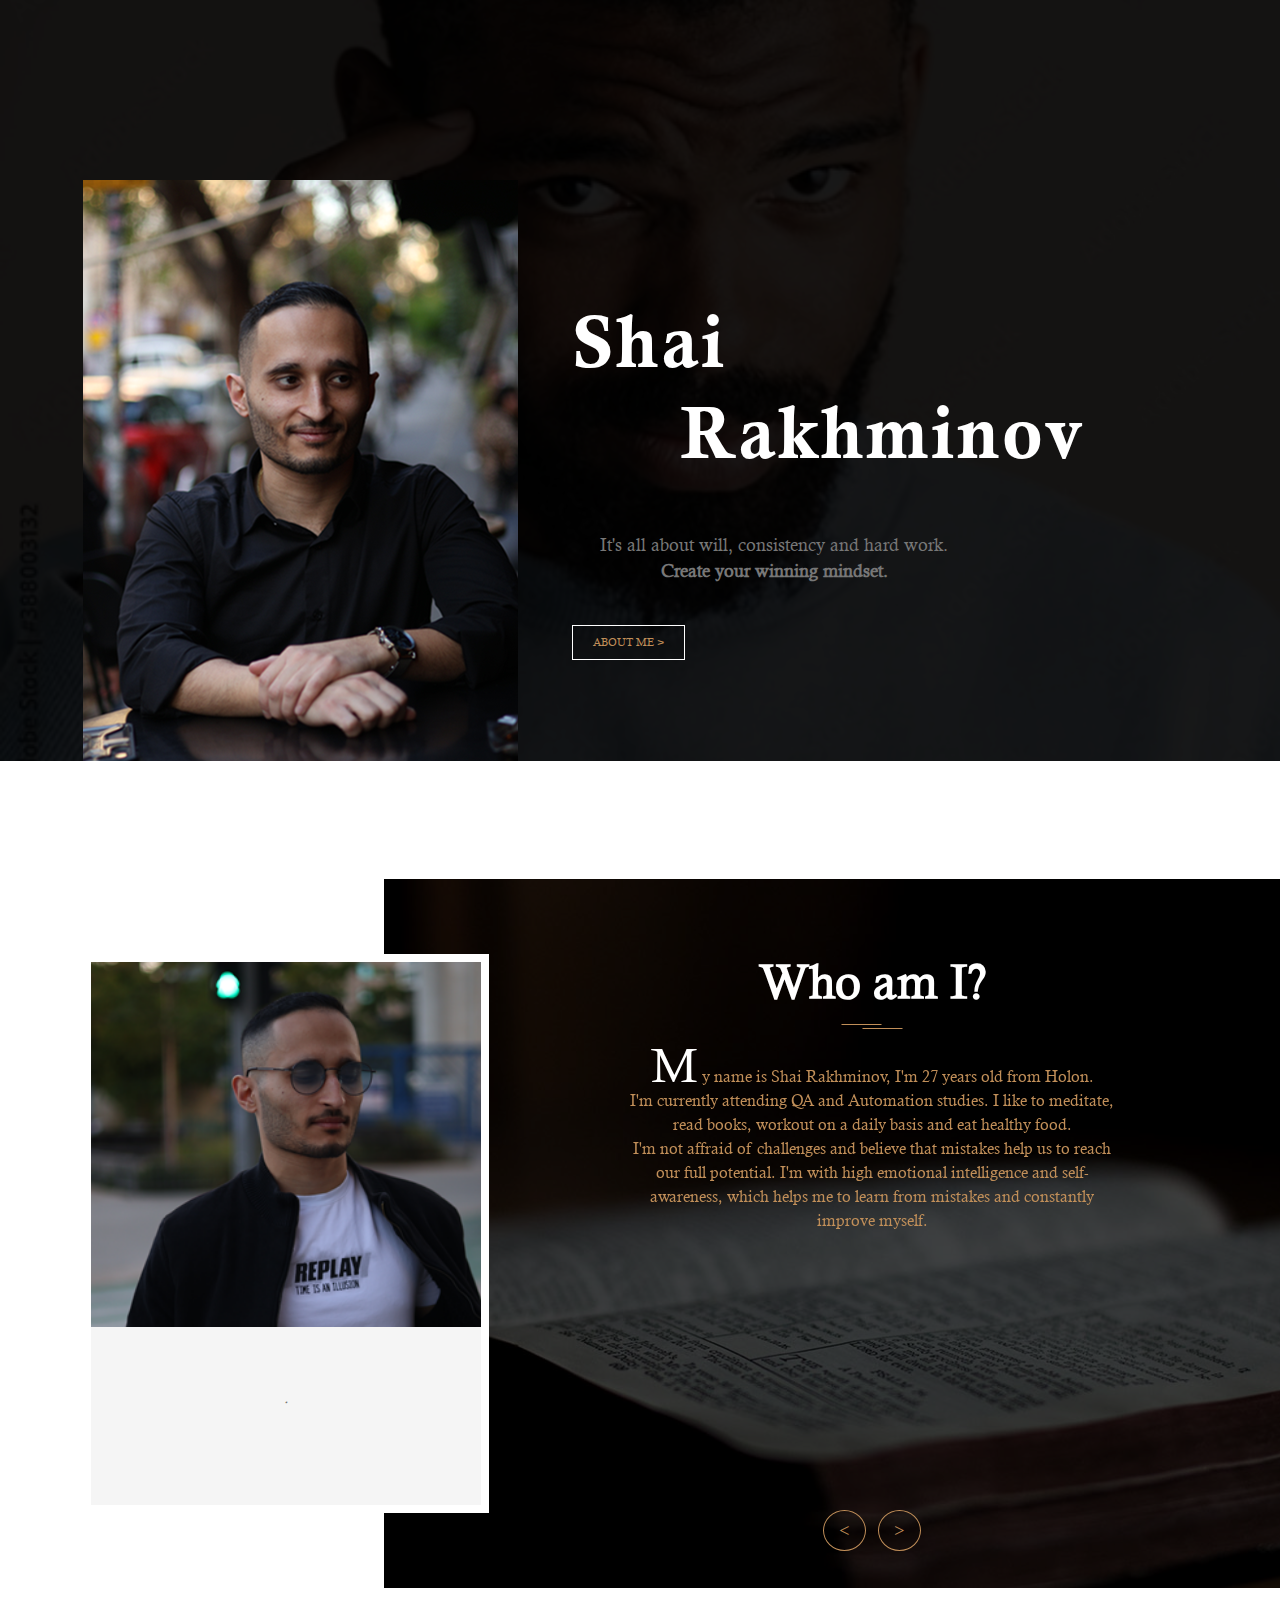
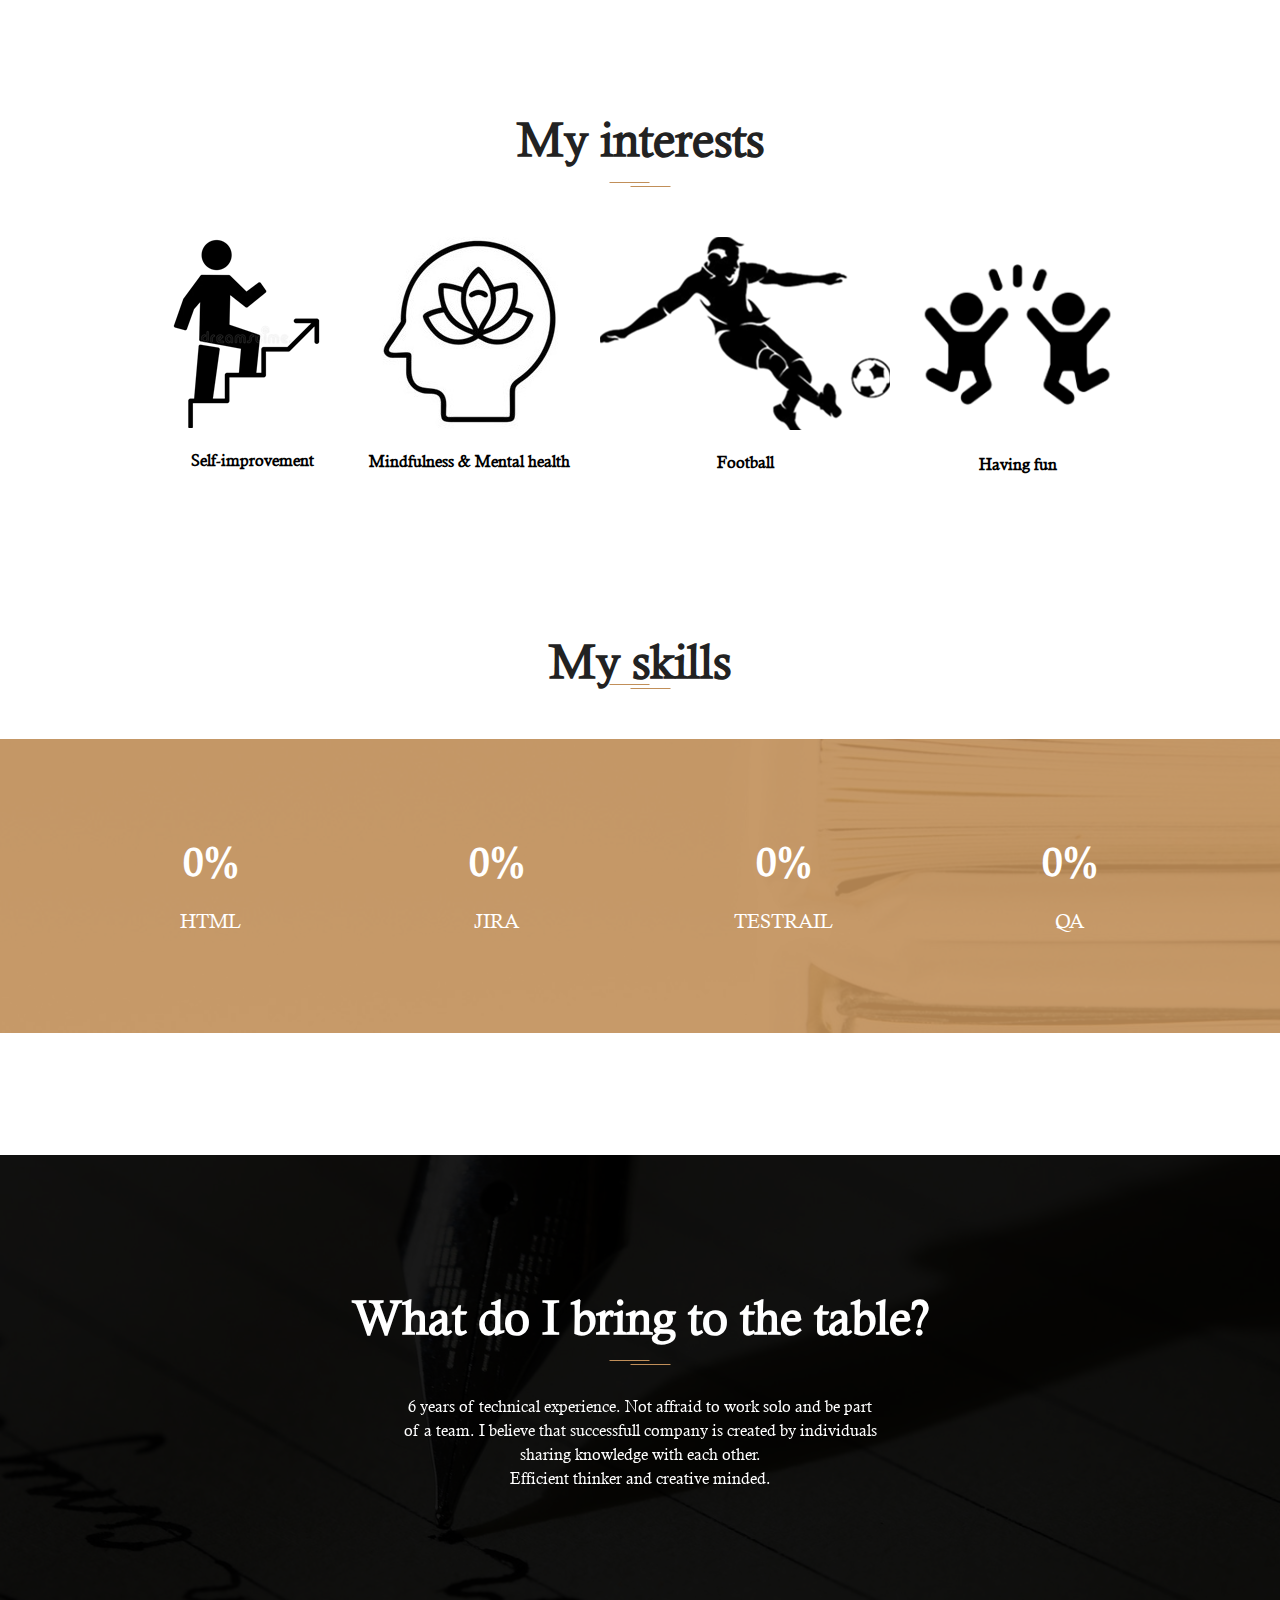
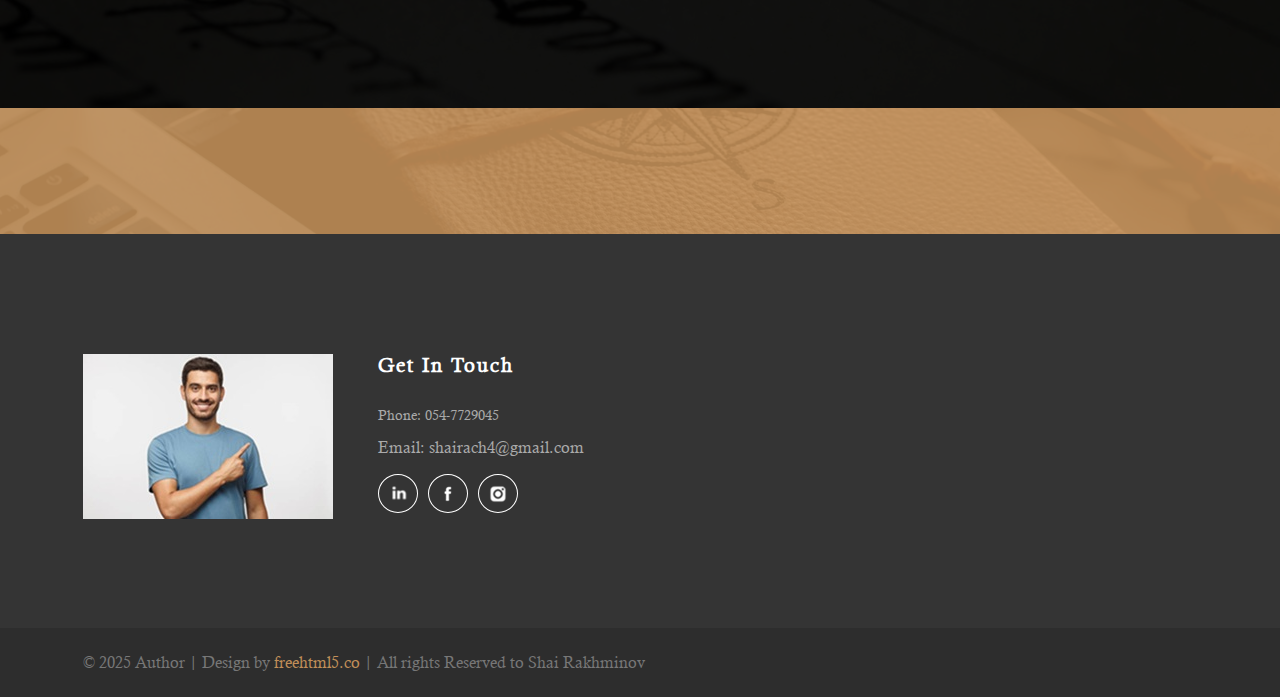
<file: index.html>
<!doctype html>
<!--
	Author by FreeHTML5.co
	Twitter: https://twitter.com/fh5co
	Facebook: https://fb.com/fh5co
	URL: https://freehtml5.co
-->
<html lang="en">
<head>
	<!-- Required meta tags -->
	<meta charset="utf-8">
	<meta name="viewport" content="width=device-width, initial-scale=1">
	<link rel="stylesheet" href="css/style.css">
	<link rel="stylesheet" href="css/slick.css">
	<title>My site</title>
</head>
<body>

	<!-- Navigation -->
	<nav class="site-navigation">
		<div class="site-navigation-inner site-container">
			<div class="main-navigation">
				<ul class="main-navigation__ul">
					<li><a href="#">Homepage</a></li>
					<li><a href="#">Page 1</a></li>
					<li><a href="#">Page 2</a></li>
					<li><a href="#">Page 3</a></li>
					<li><a href="#">Page 4</a></li>
				</ul>
			</div>
			<div id="myBtn" class="burger-container" onclick="myFunction(this)">
			</div>
			<script>
				function myFunction(x) {
					x.classList.toggle("change");
				}
			</script>

		</div>
	</nav>
	<!-- Navigation end -->

	<!-- Top banner -->
	<section class="fh5co-top-banner">
		<div class="top-banner__inner site-container">
			<div class="top-banner__image">
				<img src="./images/top-banner-author.jpg" alt="author image">
			</div>
			<div class="top-banner__text">
				<div class="top-banner__text-up">
					<h2 class="top-banner__h2">Shai</h2>
				</div>
				<div class="top-banner__text-down">
					<h2 class="top-banner__h2">Rakhminov</h2>
					<span class="brand-span"><h2>QA Engineer</h2></span>
				</div>
				<p class="hero-subtext">
  It's all about will, consistency and hard work.<br><b>Create your winning mindset.</b>
</p>
				<a href="#who-am-i" class="brand-button">About me > </a>
			</div>
		</div>
	</section>
	<!-- Top banner end -->

	<!-- About me -->
	<section class="fh5co-about-me">
		<div class="about-me-inner site-container">
			<article class="portfolio-wrapper">
				<div class="portfolio__img">
					<img src="./images/about-me.jpg" class="about-me__profile" alt="about me profile picture">
				</div>
				<div class="portfolio__bottom">
					<div class="portfolio__name">
						<span></span>
						<h2 class="universal-h2"></h2>
					</div>
					<p>.</p>
				</div>
			</article>
			<div class="about-me__text">
				<div class="about-me-slider">
					<div class="about-me-single-slide">
						<h2 class="universal-h2 universal-h2-bckg" id="who-am-i">Who am I?</h2>
						<p><span>M</span> y name is Shai Rakhminov, I'm 27 years old from Holon.<br>I'm currently attending QA and Automation studies. I like to meditate, read books, workout on a daily basis and eat healthy food.<br>I'm not affraid of challenges and believe that mistakes help us to reach our full potential. I'm with high emotional intelligence and self-awareness, which helps me to learn from mistakes and constantly improve myself.</p>
					</div>
					<div class="about-me-single-slide">
						<h2 class="universal-h2 universal-h2-bckg">Why I chose QA?</h2>
						<p><span>I</span> have been working as an IT support in the past six years.<br>At some point I started to feel less passionate, bored and meaningless with my job. The job at every company felt pretty much the same and I didn't feel any challenge. I realised that during these years I didn't have an organized path to follow, got burned out and I lost my spark to learn new things in my profession.<br>I made mistakes that I wasn't aware of and thought success will come easy, but obviously I was wrong.<br>So I started to search for a new profession.<br>Something meaningful, challenging and that will light up my spark again. And that's where I found QA. For me QA is not only about looking for bugs, but also making sure the product will reach it's highest quality. It's about taking resoposibility of something very valuable.<br>With all that said, I promised myself not to repeat the same mistakes again.</p>
						<p class="p-white"></p>
					</div>
				</div>
			</div>
		</div>
		<div class="about-me-bckg"></div>
	</section>
	<!-- About me end -->

	<!-- Books and CD -->
	<section class="fh5co-books">
		<div class="site-container">
			<h2 class="universal-h2 universal-h2-bckg">My interests</h2>
			<div class="books">
				<div class="single-book">
						<img src="./images/books-1.jpg" alt="single book and cd">
						<div class="single-book_download">
						</div>
					</a>
					<h4 class="single-book__title">Self-improvement</h4>
				</div>
				<div class="single-book">
						<img src="./images/books-2.jpg" alt="single book and cd">
						<div class="single-book_download">
						</div>
					</a>
					<h4 class="single-book__title">Mindfulness & Mental health</h4>
				</div>
				<div class="single-book">
						<img src="./images/books-3.jpg" alt="single book and cd">
						<div class="single-book_download">
						</div>
					</a>
					<h4 class="single-book__title" >Football</h4>
				</div>
				<div class="single-book">
						<img src="./images/books-4.jpg" style= "height: 195px;" alt="single book and cd">
						<div class="single-book_download">
						</div>
					</a>
					<h4 class="single-book__title" >Having fun</h4>
				</div>
			</div>
			<div class="books-brand-button">
			</div>
		</div>
	</section>
	<!-- Books and CD end -->

	<!-- Counter -->
	<h2 class="universal-h2 universal-h2-bckg" style="margin-bottom: 50px" >My skills</h2>
	<div class="fh5co-counter counters">
		<div class="counter-inner site-container">
			<div class="single-count">
				<span class="count" data-count="80">0</span>
				<div class="single-count__text">
					<p>HTML</p>
				</div>
			</div>
			<div class="single-count">
				<span class="count" data-count="90">0</span>
				<div class="single-count__text">
					<p>JIRA</p>
				</div>
			</div>
			<div class="single-count">
				<span class="count" data-count="85">0</span>
				<div class="single-count__text">
					<p>Testrail</p>
				</div>
			</div>
			<div class="single-count">
				<span class="count" data-count="100">0</span>
				<div class="single-count__text">
					<p>QA</p>
				</div>
			</div>
		</div>
	</div>
	<!-- Counter -->

	<!-- Blog -->
	
					
					</div>
				</div>
			</div>
		</div>
	</section>
	<!-- Blog end -->

	<!-- Quotes -->
	<section class="fh5co-quotes">
		<div class="site-container">
			<div class="about-me-slider">
				<div>
					<h2 class="universal-h2 universal-h2-bckg">What do I bring to the table?</h2>
					<p>6 years of technical experience. Not affraid to work solo and be part of a team. I believe that successfull company is created by individuals sharing knowledge with each other.<br>Efficient thinker and creative minded.</p>
				</div>
			</div>
		</div>
	</section>
	<!-- Quotes end -->

	<!-- Social -->
	<section class="fh5co-social">
		<div class="site-container">
			<div class="social">
				</div>
			</div>
		</div>
	</section>
	<!-- Social -->

	<!-- Footer -->
	<footer class="site-footer">
		<div class="site-container">
			<div class="footer-inner">
				<div class="footer-info">
					<div class="footer-info__left">
						<img src="./images/footer-img.jpg" alt="about me image">
					</div>
					<div class="footer-info__right">
						<h5>Get In Touch</h5>
						<p class="footer-phone">Phone: 054-7729045</p>
						<p>Email: shairach4@gmail.com</p>
						<div class="social-icons">
							<a href="https://www.linkedin.com/in/shai-rakhminov-719381333/" target="_blank"><img src="./images/social-twitter.png" alt="social icon"></a>
							<a href="https://www.facebook.com/shai.rachminov/" target="_blank"><img src="./images/social-pinterest.png" alt="social icon"></a>
							<a href="https://www.instagram.com/shai_rachminov/?next=%2F" target="_blank"><img src="./images/social-youtube.png" alt="social icon"></a>
						</div>
					</div>
				</div>
	</div>
			</div>
		</div>
		<div class="footer-bottom">
			<div class="site-container footer-bottom-inner">
				<p>© 2025 Author | Design by <a href="https://freehtml5.co/" target="_blank">freehtml5.co</a> | All rights Reserved to Shai Rakhminov</p>
				<div class="footer-bottom__img">
				</div>
			</div>
		</div>
	</footer>
	<!-- Footer end -->

	<!-- Scripts -->
	<script src="js/jquery.min.js"></script>
	<script src="js/slick.min.js"></script>
	<script src="js/main.js"></script>

</body>
</html>
</file>
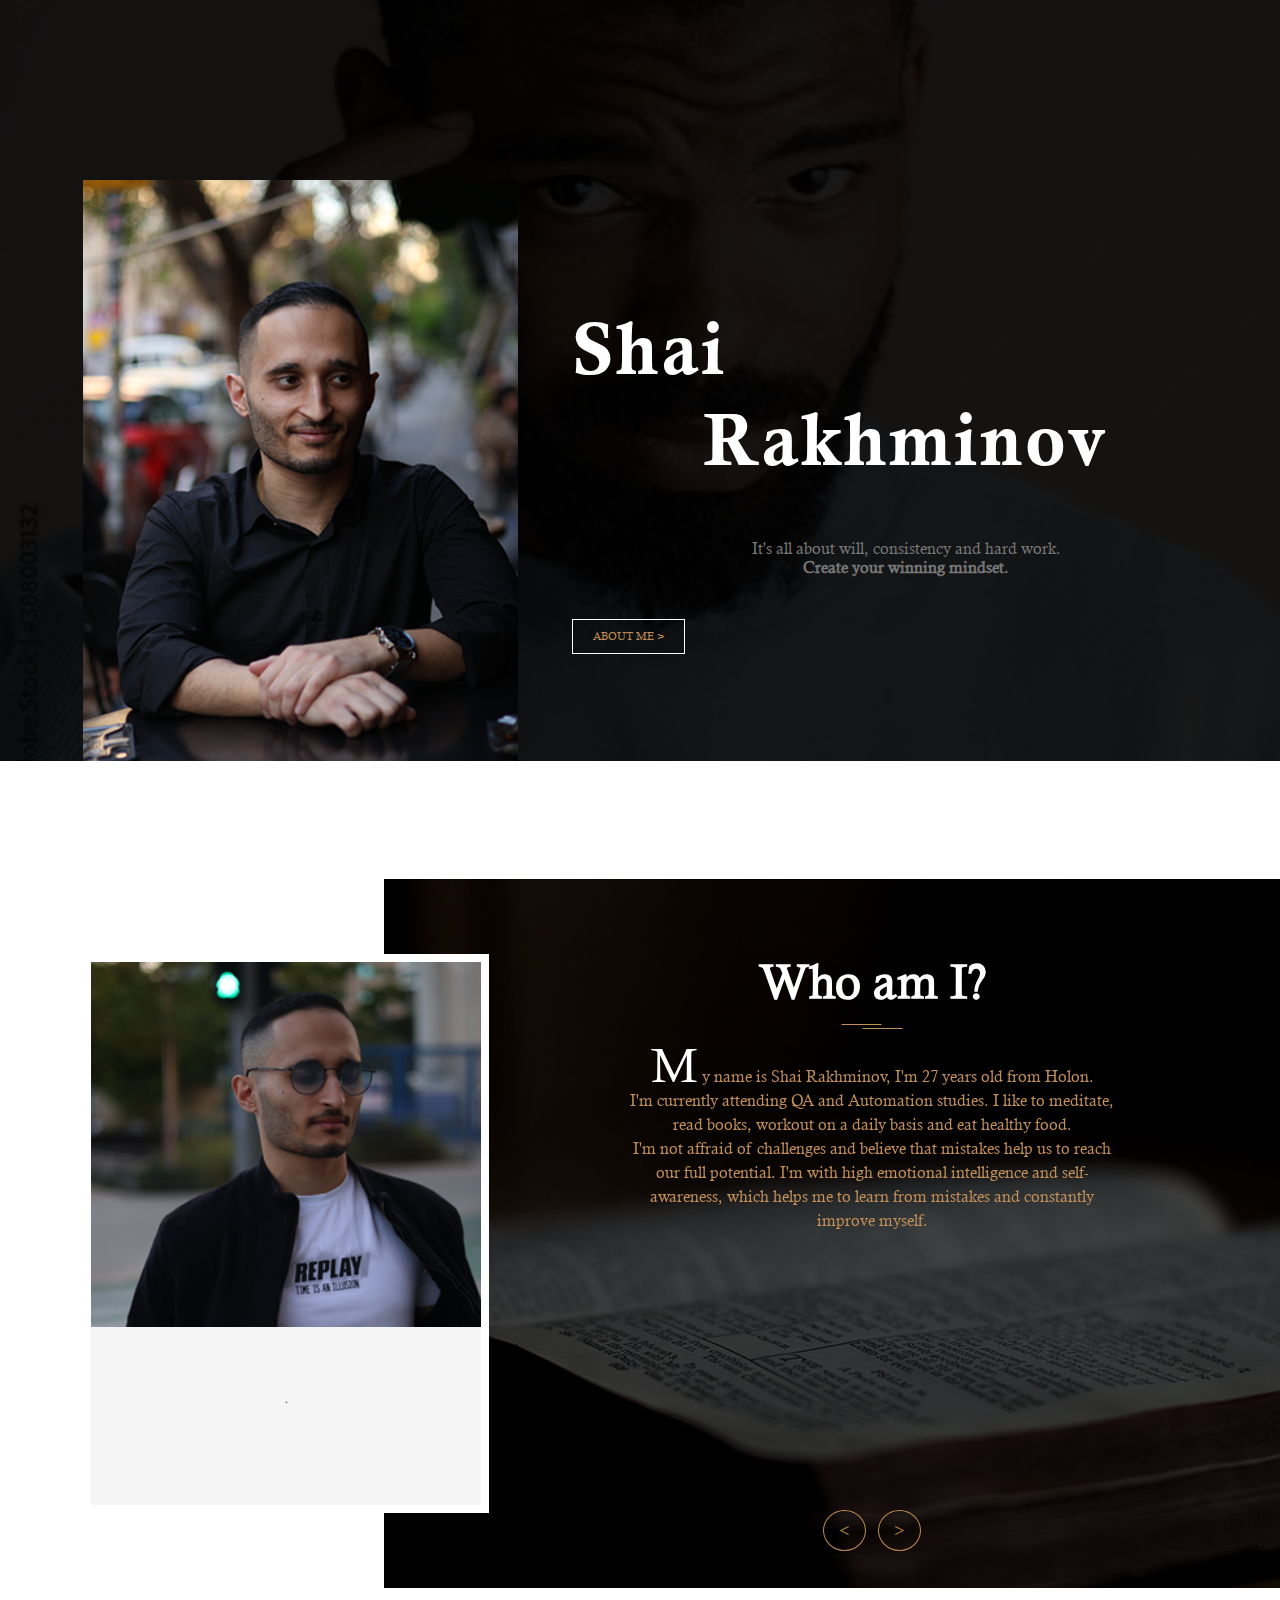
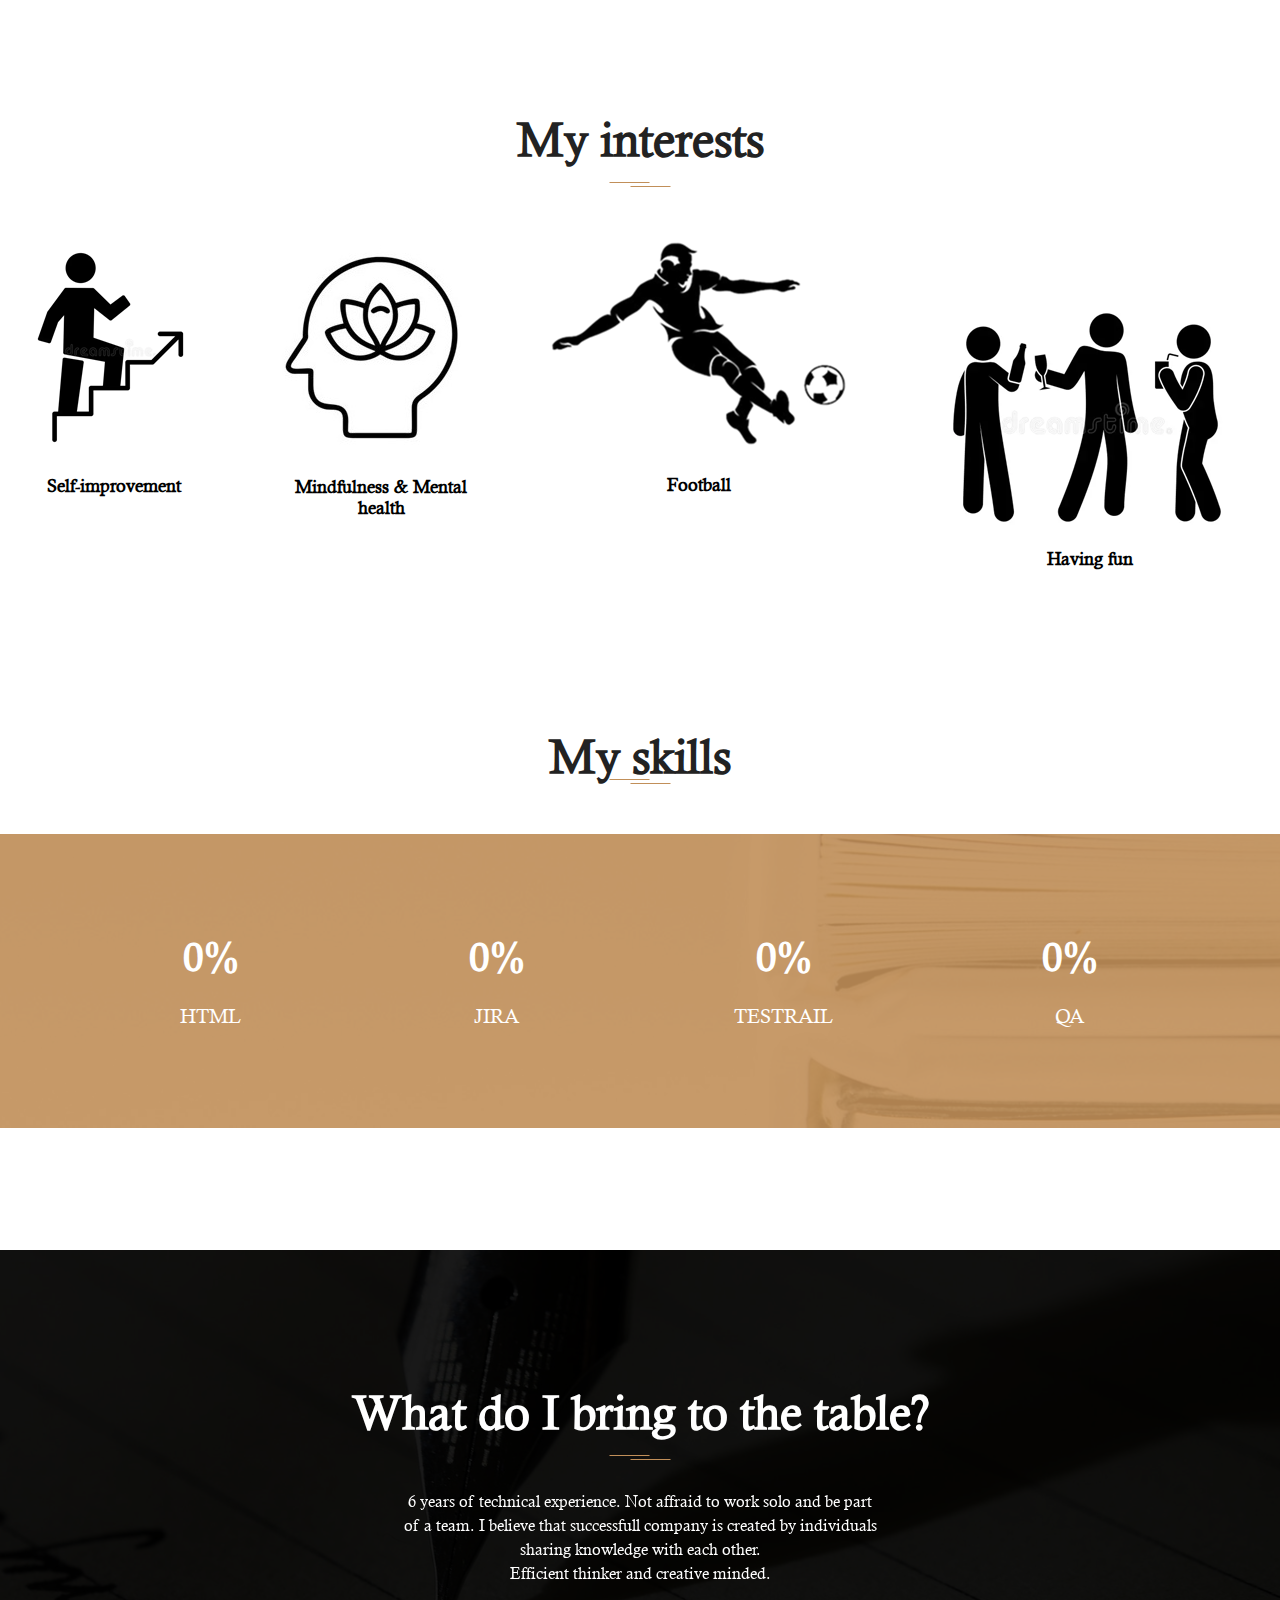
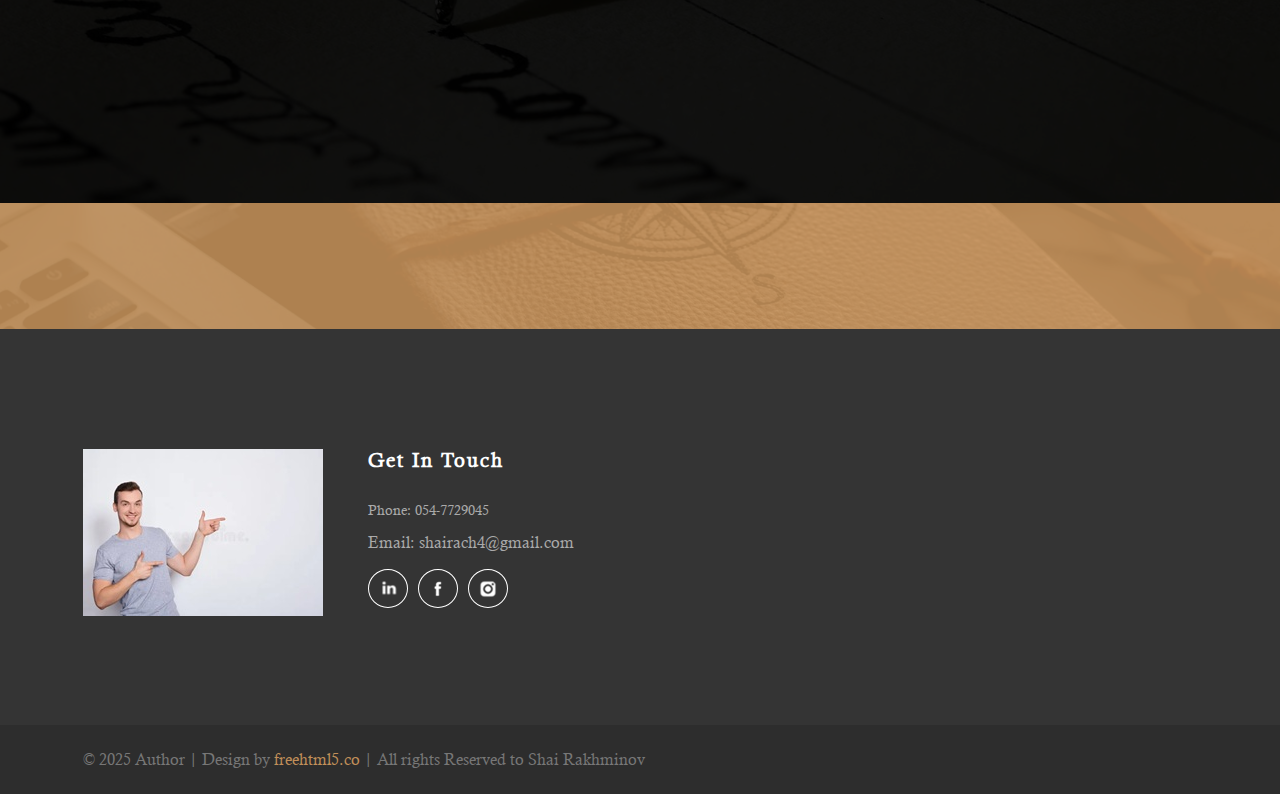
<file: author-master/index.html>
<!doctype html>
<!--
	Author by FreeHTML5.co
	Twitter: https://twitter.com/fh5co
	Facebook: https://fb.com/fh5co
	URL: https://freehtml5.co
-->
<html lang="en">
<head>
	<!-- Required meta tags -->
	<meta charset="utf-8">
	<meta name="viewport" content="width=device-width, initial-scale=1, shrink-to-fit=no">
	<link rel="stylesheet" href="css/style.css">
	<link rel="stylesheet" href="css/slick.css">
	<title>Author</title>
</head>
<body>

	<!-- Navigation -->
	<nav class="site-navigation">
		<div class="site-navigation-inner site-container">
			<div class="main-navigation">
				<ul class="main-navigation__ul">
					<li><a href="#">Homepage</a></li>
					<li><a href="#">Page 1</a></li>
					<li><a href="#">Page 2</a></li>
					<li><a href="#">Page 3</a></li>
					<li><a href="#">Page 4</a></li>
				</ul>
			</div>
			<div id="myBtn" class="burger-container" onclick="myFunction(this)">
			</div>
			<script>
				function myFunction(x) {
					x.classList.toggle("change");
				}
			</script>

		</div>
	</nav>
	<!-- Navigation end -->

	<!-- Top banner -->
	<section class="fh5co-top-banner">
		<div class="top-banner__inner site-container">
			<div class="top-banner__image">
				<img src="./images/top-banner-author.jpg" alt="author image">
			</div>
			<div class="top-banner__text">
				<div class="top-banner__text-up">
					<h2 class="top-banner__h2">Shai</h2>
				</div>
				<div class="top-banner__text-down">
					<h2 class="top-banner__h2">Rakhminov</h2>
					<span class="brand-span"><h2>QA Engineer</h2></span>
				</div>
				<p style= "text-align: center; margin-left:180px">It's all about will, consistency and hard work.<br><b>Create your winning mindset.</b></p>
				<a href="#who-am-i" class="brand-button">About me > </a>
			</div>
		</div>
	</section>
	<!-- Top banner end -->

	<!-- About me -->
	<section class="fh5co-about-me">
		<div class="about-me-inner site-container">
			<article class="portfolio-wrapper">
				<div class="portfolio__img">
					<img src="./images/about-me.jpg" class="about-me__profile" alt="about me profile picture">
				</div>
				<div class="portfolio__bottom">
					<div class="portfolio__name">
						<span></span>
						<h2 class="universal-h2"></h2>
					</div>
					<p>.</p>
				</div>
			</article>
			<div class="about-me__text">
				<div class="about-me-slider">
					<div class="about-me-single-slide">
						<h2 class="universal-h2 universal-h2-bckg" id="who-am-i">Who am I?</h2>
						<p><span>M</span> y name is Shai Rakhminov, I'm 27 years old from Holon.<br>I'm currently attending QA and Automation studies. I like to meditate, read books, workout on a daily basis and eat healthy food.<br>I'm not affraid of challenges and believe that mistakes help us to reach our full potential. I'm with high emotional intelligence and self-awareness, which helps me to learn from mistakes and constantly improve myself.</p>
					</div>
					<div class="about-me-single-slide">
						<h2 class="universal-h2 universal-h2-bckg">Why I chose QA?</h2>
						<p><span>I</span> have been working as an IT support in the past six years.<br>At some point I started to feel less passionate, bored and meaningless with my job. The job at every company felt pretty much the same and I didn't feel any challenge. I realised that during these years I didn't have an organized path to follow, got burned out and I lost my spark to learn new things in my profession.<br>I made mistakes that I wasn't aware of and thought success will come easy, but obviously I was wrong.<br>So I started to search for a new profession.<br>Something meaningful, challenging and that will light up my spark again. And that's where I found QA. For me QA is not only about looking for bugs, but also making sure the product will reach it's highest quality. It's about taking resoposibility of something very valuable.<br>With all that said, I promised myself not to repeat the same mistakes again.</p>
						<p class="p-white"></p>
					</div>
				</div>
			</div>
		</div>
		<div class="about-me-bckg"></div>
	</section>
	<!-- About me end -->

	<!-- Books and CD -->
	<section class="fh5co-books">
		<div class="site-container">
			<h2 class="universal-h2 universal-h2-bckg">My interests</h2>
			<div class="books">
				<div class="single-book">
						<img src="./images/books-1.jpg" alt="single book and cd">
						<div class="single-book_download">
						</div>
					</a>
					<h4 class="single-book__title">Self-improvement</h4>
				</div>
				<div class="single-book">
						<img src="./images/books-2.jpg" alt="single book and cd">
						<div class="single-book_download">
						</div>
					</a>
					<h4 class="single-book__title">Mindfulness & Mental health</h4>
				</div>
				<div class="single-book">
						<img src="./images/books-3.jpg" alt="single book and cd">
						<div class="single-book_download">
						</div>
					</a>
					<h4 class="single-book__title" >Football</h4>
				</div>
				<div class="single-book">
						<img src="./images/books-4.jpg" alt="single book and cd">
						<div class="single-book_download">
						</div>
					</a>
					<h4 class="single-book__title">Having fun</h4>
				</div>
			</div>
			<div class="books-brand-button">
			</div>
		</div>
	</section>
	<!-- Books and CD end -->

	<!-- Counter -->
	<h2 class="universal-h2 universal-h2-bckg" style="margin-bottom: 50px" >My skills</h2>
	<div class="fh5co-counter counters">
		<div class="counter-inner site-container">
			<div class="single-count">
				<span class="count" data-count="80">0</span>
				<div class="single-count__text">
					<p>HTML</p>
				</div>
			</div>
			<div class="single-count">
				<span class="count" data-count="90">0</span>
				<div class="single-count__text">
					<p>JIRA</p>
				</div>
			</div>
			<div class="single-count">
				<span class="count" data-count="85">0</span>
				<div class="single-count__text">
					<p>Testrail</p>
				</div>
			</div>
			<div class="single-count">
				<span class="count" data-count="100">0</span>
				<div class="single-count__text">
					<p>QA</p>
				</div>
			</div>
		</div>
	</div>
	<!-- Counter -->

	<!-- Blog -->
	
					
					</div>
				</div>
			</div>
		</div>
	</section>
	<!-- Blog end -->

	<!-- Quotes -->
	<section class="fh5co-quotes">
		<div class="site-container">
			<div class="about-me-slider">
				<div>
					<h2 class="universal-h2 universal-h2-bckg">What do I bring to the table?</h2>
					<p>6 years of technical experience. Not affraid to work solo and be part of a team. I believe that successfull company is created by individuals sharing knowledge with each other.<br>Efficient thinker and creative minded.</p>
				</div>
			</div>
		</div>
	</section>
	<!-- Quotes end -->

	<!-- Social -->
	<section class="fh5co-social">
		<div class="site-container">
			<div class="social">
				</div>
			</div>
		</div>
	</section>
	<!-- Social -->

	<!-- Footer -->
	<footer class="site-footer">
		<div class="site-container">
			<div class="footer-inner">
				<div class="footer-info">
					<div class="footer-info__left">
						<img src="./images/footer-img.jpg" alt="about me image">
					</div>
					<div class="footer-info__right">
						<h5>Get In Touch</h5>
						<p class="footer-phone">Phone: 054-7729045</p>
						<p>Email: shairach4@gmail.com</p>
						<div class="social-icons">
							<a href="https://www.linkedin.com/in/shai-rakhminov-719381333/" target="_blank"><img src="./images/social-twitter.png" alt="social icon"></a>
							<a href="https://www.facebook.com/shai.rachminov/" target="_blank"><img src="./images/social-pinterest.png" alt="social icon"></a>
							<a href="https://www.instagram.com/shai_rachminov/?next=%2F" target="_blank"><img src="./images/social-youtube.png" alt="social icon"></a>
						</div>
					</div>
				</div>
	</div>
			</div>
		</div>
		<div class="footer-bottom">
			<div class="site-container footer-bottom-inner">
				<p>© 2025 Author | Design by <a href="https://freehtml5.co/" target="_blank">freehtml5.co</a> | All rights Reserved to Shai Rakhminov</p>
				<div class="footer-bottom__img">
				</div>
			</div>
		</div>
	</footer>
	<!-- Footer end -->

	<!-- Scripts -->
	<script src="js/jquery.min.js"></script>
	<script src="js/slick.min.js"></script>
	<script src="js/main.js"></script>

</body>
</html>
</file>
<file: css/style.css>
/*
 * Author by FreeHTML5.co
 * Twitter: https://twitter.com/fh5co
 * Facebook: https://fb.com/fh5co
 * URL: https://freehtml5.co
 */
/* Fonts */
@font-face {
  font-family: 'Calisto-MT';
  src: url(../fonts/Calisto-MT.ttf); }

@font-face {
  font-family: 'Calisto-MT-Italic';
  src: url(../fonts/Calisto-MT-Italic.ttf); }

@font-face {
  font-family: 'Calisto-MT-Bold';
  src: url(../fonts/Calisto-MT-Bold.ttf); }

/* Colors */
/* Universal style */
* {
  margin: 0;
  padding: 0;
  font-family: "Calisto-MT"; }

.site-container {
  width: 1115px;
  margin: 0 auto; }
  @media (max-width: 1250px) {
    .site-container {
      width: 90%; } }

.universal-h2 {
  font-size: 48px;
  text-align: center;
  color: #222; }
  @media (max-width: 1250px) {
    .universal-h2 {
      font-size: 38px; } }
  @media (max-width: 668px) {
    .universal-h2 {
      font-size: 30px; } }

.universal-h2-bckg {
  background-image: url("../images/double-line.svg");
  background-repeat: no-repeat;
  background-position: center bottom; }

/* Universal style end */
/* Includes */
.site-navigation {
  position: absolute;
  top: 4.6%;
  width: 100%;
  z-index: 2; }

.site-navigation-inner {
  display: flex;
  align-items: center;
  justify-content: space-between; }

.main-navigation {
  color: #fff;
  display: none;
  position: fixed;
  height: 100%;
  width: 100%;
  top: 0px;
  left: 0px;
  background: #000;
  opacity: 0.9; }
  .main-navigation .main-navigation__ul {
    position: absolute;
    top: 50%;
    left: 50%;
    transform: translate(-50%, -50%);
    padding: 3%;
    border: 2px solid #fff;
    border-radius: 7px;
    background-color: #c18f59; }
    .main-navigation .main-navigation__ul li {
      margin-bottom: 20px;
      list-style: none; }
    .main-navigation .main-navigation__ul a {
      color: #fff;
      font-size: 20px;
      font-weight: 600;
      text-decoration: none;
      text-transform: uppercase;
      transition: 0.3s ease; }
      .main-navigation .main-navigation__ul a:hover {
        color: #777; }
  @media (max-width: 1150px) {
    .main-navigation {
      opacity: 0.94; } }

/* Navigation burger */
.burger-container {
  cursor: pointer;
  z-index: 3; }

.bar1, .bar2, .bar3 {
  width: 30px;
  height: 3px;
  background-color: #c18f59;
  margin: 6px 0;
  transition: 0.4s; }

.change .bar1 {
  transform: rotate(-45deg) translate(-6px, 6px);
  background-color: #c18f59; }

.change .bar2 {
  opacity: 0;
  background-color: #c18f59; }

.change .bar3 {
  transform: rotate(45deg) translate(-6px, -7px);
  background-color: #c18f59; }

.stop-scroll {
  overflow: hidden; }

/* Navigation burger end */
.fh5co-top-banner {
  position: relative;
  display: flex;
  align-items: flex-end;
  background-image: url("../images/top-banner-bckg.jpg");
  background-position: center;
  background-size: cover; }
  .fh5co-top-banner::after {
    content: '';
    position: absolute;
    top: 0;
    left: 0;
    width: 100%;
    height: 100%;
    background-color: #000;
    opacity: 0.9; }
  .fh5co-top-banner .site-container {
    position: relative;
    z-index: 1; }
  @media (max-width: 1600px) {
    .fh5co-top-banner {
      padding-top: 180px; } }
  @media (max-width: 1250px) {
    .fh5co-top-banner {
      padding-top: 130px; } }
  @media (max-width: 520px) {
    .fh5co-top-banner {
      padding-top: 105px; } }
  @media (min-width: 1600px) {
    .fh5co-top-banner {
      min-height: 100vh; } }

.top-banner__inner {
  display: flex;
  align-items: center; }
  .top-banner__inner .top-banner__text {
    margin-left: 54px; }
    @media (max-width: 1250px) {
      .top-banner__inner .top-banner__text {
        width: 35%; } }
    @media (max-width: 768px) {
      .top-banner__inner .top-banner__text {
        width: 50%;
        margin-left: 20px; } }
    @media (max-width: 520px) {
      .top-banner__inner .top-banner__text {
        width: 65%;
        margin-bottom: 20px;
        margin-left: 0; } }
    .top-banner__inner .top-banner__text p {
      margin-bottom: 42px;
      color: #777; }
      @media (max-width: 768px) {
        .top-banner__inner .top-banner__text p {
          margin-bottom: 25px;
          font-size: 14px; } }
  .top-banner__inner .top-banner__h2 {
    font-size: 74px;
    letter-spacing: 3px;
    color: #fff;
    font-family: "Calisto-MT-Bold"; }
    @media (max-width: 1250px) {
      .top-banner__inner .top-banner__h2 {
        font-size: 50px; } }
    @media (max-width: 768px) {
      .top-banner__inner .top-banner__h2 {
        font-size: 35px; } }
  .top-banner__inner .top-banner__text-up .top-banner__h2 {
    margin-top: 15px; }
	@keyframes ghostSlideIn {
  0% {
    opacity: 0;
    transform: translateX(-50px);
    filter: blur(4px);
  }
  100% {
    opacity: 1;
    transform: translateX(0);
    filter: blur(0);
  }
}
.top-banner__h2 {
	animation: ghostSlideIn 1.5s ease-out forwards;
}
.brand-span{
  opacity: 0;
  animation: ghostSlideIn 1.5s ease-out forwards;
  animation-delay: 1.2s;
}
    @media (max-width: 768px) {
      .top-banner__inner .top-banner__text-up .top-banner__h2 {
        margin-top: 0; } }
  .top-banner__inner .top-banner__text-down {
    margin-bottom: 20px;
    padding-left: 27%; }
    .top-banner__inner .top-banner__text-down .top-banner__h2 {
      margin-bottom: 10px; }
      @media (max-width: 768px) {
        .top-banner__inner .top-banner__text-down .top-banner__h2 {
          margin-bottom: 0; } }
  .top-banner__inner .top-banner__image {
    font-size: 0; }
    @media (max-width: 1250px) {
      .top-banner__inner .top-banner__image {
        width: 50%; }
        .top-banner__inner .top-banner__image img {
          width: 100%; } }
    @media (max-width: 520px) {
      .top-banner__inner .top-banner__image {
        width: 65%;
        margin-bottom: 20px; } }
  @media (max-width: 520px) {
    .top-banner__inner {
      flex-direction: column; } }

.brand-span {
  font-size: 14px;
  color: #c18f59; }
.brand-span2 {
  font-size: 14px;
  color: #c18f59; }

.brand-button {
  display: inline-block;
  padding: 10px 20px;
  font-size: 11px;
  text-transform: uppercase;
  text-decoration: none;
  color: #c18f59;
  border: 1px solid #fff;
  transition: 0.3s ease; }
  .brand-button:hover, .brand-button:focus {
    color: #777; }

.fh5co-about-me {
  position: relative;
  margin: 193px 0 199px; }
  @media (max-width: 1250px) {
    .fh5co-about-me {
      margin: 150px 0; } }
  @media (max-width: 992px) {
    .fh5co-about-me {
      margin: 125px 0; } }

.about-me-bckg {
  position: absolute;
  background-image: url("../images/about-me-bckg.jpg");
  background-position: center;
  background-size: cover;
  height: 500px;
  top: -75px;
  right: 0;
  height: calc(100% + 150px);
  width: 70%;
  z-index: -1; }
  .about-me-bckg:after {
    content: '';
    position: absolute;
    top: 0;
    left: 0;
    width: 100%;
    height: 100%;
    background-color: #000;
    opacity: 0.7; }
  @media (max-width: 992px) {
    .about-me-bckg {
      width: 100%;
      padding-bottom: 15px; } }

.about-me-inner {
  display: flex;
  justify-content: space-between; }
  @media (max-width: 992px) {
    .about-me-inner {
      flex-direction: column;
      align-items: center; } }

.about-me-slider {
  position: relative; }
  .about-me-slider .slick-arrow {
    position: absolute;
    bottom: -18%; }
  .about-me-slider .slick-prev {
    left: 40%; }
    @media (max-width: 520px) {
      .about-me-slider .slick-prev {
        left: 34%; } }
  .about-me-slider .slick-next {
    right: 40%; }
    @media (max-width: 520px) {
      .about-me-slider .slick-next {
        right: 34%; } }

.span-arrow {
  padding: 10px 15px;
  cursor: pointer;
  color: #c18f59;
  border: 1px solid #c18f59;
  border-radius: 50%;
  transition: 0.3s ease; }
  .span-arrow:hover {
    color: #fff;
    border-color: #fff; }

.portfolio-wrapper {
  width: 390px;
  padding: 8px;
  text-align: center;
  background-color: #fff; }
  .portfolio-wrapper .portfolio__img {
    font-size: 0; }
    .portfolio-wrapper .portfolio__img img {
      width: 100%; }
  .portfolio-wrapper .portfolio__bottom {
    padding: 35px 0 95px;
    background-color: #f5f5f5; }
    @media (max-width: 992px) {
      .portfolio-wrapper .portfolio__bottom {
        padding: 25px 0; } }
  .portfolio-wrapper .portfolio__name {
    display: flex;
    justify-content: center;
    align-items: flex-start;
    margin-bottom: 23px; }
    @media (max-width: 992px) {
      .portfolio-wrapper .portfolio__name {
        margin-bottom: 10px; } }
    .portfolio-wrapper .portfolio__name span {
      font-size: 90px;
      line-height: 75px;
      color: #c18f59;
      font-family: "Calisto-MT-Bold"; }
      @media (max-width: 992px) {
        .portfolio-wrapper .portfolio__name span {
          font-size: 65px;
          line-height: 62px; } }
  .portfolio-wrapper p {
    padding: 0 10%;
    line-height: 25px;
    font-style: italic;
    color: #777; }
    @media (max-width: 620px) {
      .portfolio-wrapper p {
        font-size: 15px;
        line-height: 20px; } }
  @media (max-width: 992px) {
    .portfolio-wrapper {
      margin-bottom: 20px; } }
  @media (max-width: 620px) {
    .portfolio-wrapper {
      width: 250px; } }
	  
	  .hero-subtext {
  text-align: center;
  max-width: 90%;
  margin: 0 auto;
  font-size: 18px;
  line-height: 1.4;
}

@media (max-width: 768px) {
  .hero-subtext {
    font-size: 16px;
    padding: 0 10px;
    margin: 0 auto;
    text-align: center;
  }
}

.about-me__text {
  width: 44%;
  margin-right: 80px;
  text-align: center; }
  .about-me__text .universal-h2 {
    color: #fff;
    padding-bottom: 20px;
    margin-bottom: 25px; }
  .about-me__text p {
    margin-bottom: 35px;
    line-height: 24px;
    color: #c18f59; }
    .about-me__text p span {
      font-size: 48px;
      color: #fff; }
    @media (max-width: 620px) {
      .about-me__text p {
        margin-bottom: 20px;
        font-size: 14px;
        line-height: 19px; } }
  .about-me__text h4 {
    margin-bottom: 7px;
    font-size: 25px;
    color: #c18f59; }
  .about-me__text .p-white {
    margin-bottom: 0;
    color: #fff; }
  @media (max-width: 1250px) {
    .about-me__text {
      width: 48%;
      margin-right: 40px; } }
  @media (max-width: 992px) {
    .about-me__text {
      width: 100%;
      margin-right: 0; } }

.slick-slide:focus {
  outline: none; }

.fh5co-books {
  margin-bottom: 122px; }
  .fh5co-books .universal-h2 {
    margin-bottom: 50px;
    padding-bottom: 20px; }
  .fh5co-books .books-brand-button {
    text-align: center; }
    .fh5co-books .books-brand-button .brand-button {
      font-size: 16px;
      text-transform: none;
      border-color: #c18f59; }
      .fh5co-books .books-brand-button .brand-button:hover {
        border-color: #777; }
  @media (max-width: 1250px) {
    .fh5co-books {
      margin-bottom: 60px; } }
	  
	  @media (max-width: 768px) {
  .books {
    flex-direction: column;
    align-items: center;
  }

  .single-book {
    width: 90%; /* or 100% */
    margin-bottom: 20px;
  }

  .single-book img {
    width: 100%;
    height: auto;
    display: block;
  }
}



.books {
  display: flex;
  gap: 30px;
  flex-wrap: nowrap;
  justify-content: center;
  margin-bottom: 70px; }
  @media (max-width: 559px) {
    .books {
      justify-content: space-around; } }

.single-book {
  margin-bottom: 20px;
  align-items: center;
  text-align: center; }
  .single-book .single-book__img {
	align-items: enter;
    position: relative;
    display: block;
    font-size: 0; }
    .single-book .single-book__img .single-book_download {
	  align-items: center;
      opacity: 0;
      visibility: hidden;
      position: absolute;
      top: 0;
      left: 0;
      width: 100%;
      height: 100%;
      background-color: #000;
      transition: 0.3s ease; }
      .single-book .single-book__img .single-book_download img {
		align-items:center;
        position: absolute;
        left: 50%;
        top: 50%;
        transform: translate(-50%, -50%);
        z-index: 1; }
		
		
    .single-book .single-book__img:hover .single-book_download {
      visibility: visible;
      opacity: 0.7; }
  .single-book .single-book__title {
    margin: 19px 0 18px;
	align-items: center
    font-size: 18px; }
  .single-book .single-book__price {
    font-size: 18px;
    font-weight: 600;
    font-style: italic;
    color: #c18f59; }
  @media (max-width: 1250px) {
    .single-book {
      margin-right: 10px; }
      .single-book:last-child {
        margin-right: 0; } }

.rating {
  margin-top: 8px;
  unicode-bidi: bidi-override;
  direction: rtl; }
  .rating span {
    font-size: 23px;
    color: #ffd200;
    cursor: pointer; }
  .rating > span:hover:before, .rating > span:hover ~ span:before {
    content: "\2605";
    position: absolute; }

.fh5co-counter {
  position: relative;
  margin-bottom: 122px;
  padding: 100px 0;
  background-image: url("../images/book-bckg.jpg");
  background-size: cover;
  background-position: center; }
  .fh5co-counter::after {
    content: '';
    position: absolute;
    top: 0;
    left: 0;
    width: 100%;
    height: 100%;
    background-color: #c18f59;
    opacity: 0.9; }
  .fh5co-counter .site-container {
    position: relative;
    z-index: 1; }
  @media (max-width: 850px) {
    .fh5co-counter {
      padding: 50px 0 20px;
      margin-bottom: 50px; } }

.counter-inner {
  display: flex;
  justify-content: space-between;
  flex-wrap: wrap; }

.single-count {
  width: 23%;
  text-align: center;
  color: #fff; }
  .single-count span {
    display: block;
    margin-bottom: 25px;
    font-size: 40px;
    font-weight: 900; }
  .single-count p {
    font-size: 20px;
    text-transform: uppercase; }
  @media (max-width: 850px) {
    .single-count {
      width: 48%;
      margin-bottom: 30px; }
      .single-count .count {
        font-size: 35px;
        margin-bottom: 15px; } }
	.count::after {
  content: "%";
  margin-left: 2px;
}
  @media (max-width: 500px) {
    .single-count {
      width: 100%;
      padding-bottom: 10px;
      border-bottom: 1px solid #fff; } }

.single-count__text {
  display: flex;
  justify-content: center; }
  .single-count__text img {
    margin-right: 20px; }

.fh5co-blog {
  margin-bottom: 175px; }
  .fh5co-blog .universal-h2 {
    margin-bottom: 55px;
    padding-bottom: 20px; }
  @media (max-width: 620px) {
    .fh5co-blog {
      margin-bottom: 105px; } }

.blog-inner {
  display: flex;
  justify-content: space-between; }

.blog-slider .slick-slide {
  margin: 0 15px; }

.blog-slider .slick-list {
  margin: 0 -15px; }

.single-blog {
  display: flex !important; }
  .single-blog .single-blog__img {
    width: 50%;
    font-size: 0; }
  .single-blog .single-blog__text {
    width: 50%;
    padding: 7%;
    border: 3px solid #f5f5f5;
    border-left: 0; }
    .single-blog .single-blog__text h4 {
      margin-bottom: 5px;
      font-size: 24px;
      line-height: 33px; }
    .single-blog .single-blog__text span {
      display: block;
      margin-bottom: 15px;
      font-size: 14px;
      color: #c18f59;
      font-family: "Calisto-MT-Bold"; }
    .single-blog .single-blog__text p {
      color: #777;
      line-height: 21px; }
    @media (max-width: 992px) {
      .single-blog .single-blog__text {
        padding: 5%; }
        .single-blog .single-blog__text h4 {
          margin-bottom: 3px;
          font-size: 20px;
          line-height: 24px; }
        .single-blog .single-blog__text p {
          font-size: 14px;
          line-height: 19px; } }
    @media (max-width: 420px) {
      .single-blog .single-blog__text {
        padding: 3%; }
        .single-blog .single-blog__text h4 {
          font-size: 16px; }
        .single-blog .single-blog__text span {
          margin-bottom: 7px;
          font-size: 12px; }
        .single-blog .single-blog__text p {
          font-size: 13px;
          line-height: 16px; } }
  .single-blog:nth-child(even) h4 {
    color: #c18f59; }
  @media (max-width: 1250px) {
    .single-blog .single-blog__img img {
      width: 100%;
      height: 100%; } }

.blog-slider {
  position: relative; }
  .blog-slider .slick-arrow {
    position: absolute;
    bottom: -22%; }
  .blog-slider .slick-prev {
    left: 45.5%; }
    @media (max-width: 1250px) {
      .blog-slider .slick-prev {
        left: 40%; } }
    @media (max-width: 520px) {
      .blog-slider .slick-prev {
        left: 35%; } }
  .blog-slider .slick-next {
    right: 45.5%; }
    @media (max-width: 1250px) {
      .blog-slider .slick-next {
        right: 40%; } }
    @media (max-width: 520px) {
      .blog-slider .slick-next {
        right: 35%; } }
  .blog-slider .span-arrow:hover {
    color: #777;
    border-color: #777; }

.fh5co-quotes {
  position: relative;
  padding: 135px 0 172px;
  text-align: center;
  background-image: url("../images/quotes-bckg.jpg");
  background-position: center;
  background-size: cover; }
  .fh5co-quotes::after {
    content: '';
    position: absolute;
    top: 0;
    left: 0;
    width: 100%;
    height: 100%;
    background-color: #000;
    opacity: 0.9; }
  .fh5co-quotes .site-container {
    position: relative;
    z-index: 1; }
  .fh5co-quotes .universal-h2 {
    padding-bottom: 20px;
    margin-bottom: 30px;
    color: #fff !important; }
  .fh5co-quotes p {
    width: 43%;
    margin: 0 auto 45px;
    color: #fff;
    line-height: 24px; }
    @media (max-width: 620px) {
      .fh5co-quotes p {
        font-size: 14px;
        line-height: 19px; } }
  .fh5co-quotes img {
    margin: 0 auto 5px; }
  .fh5co-quotes h4 {
    margin-bottom: 5px;
    font-size: 25px;
    color: #c18f59; }
  .fh5co-quotes .slick-arrow {
    bottom: -8%; }
  .fh5co-quotes .slick-prev {
    left: 45.5%; }
    @media (max-width: 1150px) {
      .fh5co-quotes .slick-prev {
        left: 34%; } }
  .fh5co-quotes .slick-next {
    right: 45.5%; }
    @media (max-width: 1150px) {
      .fh5co-quotes .slick-next {
        right: 34%; } }
  @media (max-width: 1150px) {
    .fh5co-quotes {
      padding: 75px 0 95px; }
      .fh5co-quotes p {
        width: 90%; } }

.fh5co-social {
  position: relative;
  padding: 63px 0;
  background-image: url("../images/social-bckg.jpg");
  background-size: cover;
  background-position: center; }
  .fh5co-social::after {
    content: '';
    position: absolute;
    top: 0;
    left: 0;
    width: 100%;
    height: 100%;
    background-color: #c18f59;
    opacity: 0.9; }
  .fh5co-social .site-container {
    position: relative;
    z-index: 1; }
  @media (max-width: 620px) {
    .fh5co-social {
      padding: 40px 0; } }

.social {
  display: flex;
  justify-content: space-between;
  align-items: center; }
  .social h5 {
    font-size: 24px;
    color: #fff; }
  @media (max-width: 620px) {
    .social {
      flex-direction: column; } }

.social-icons a {
  justify-content: center;
  position: relative;
  border: 1px solid white;
  border-radius: 50%;
  padding: 13px 23px;
  margin-right: 10px;
  transition: 0.3s ease; }
  .social-icons a:hover {
    background-color: #777;
    border-color: transparent; }

.social-icons img {
  justify-content: center;
  align-items: center;
  position: absolute;
  left: 50%;
  top: 50%;
  transform: translate(-50%, -50%); }

@media (max-width: 620px) {
  .social-icons {
	justify-content:center;
    margin: 35px 0; } }

.site-footer {
  padding-top: 120px;
  background-color: #343434; }
  @media (max-width: 1250px) {
    .site-footer {
      padding-top: 60px; } }

.footer-inner {
  display: flex;
  justify-content: space-between;
  padding-bottom: 95px; }
  .footer-inner h5 {
    margin-bottom: 30px;
    font-size: 20px;
    letter-spacing: 2px;
    color: #fff; }
  @media (max-width: 1250px) {
    .footer-inner {
      padding-bottom: 50px;
      flex-direction: column;
      align-items: center; } }

.footer-info {
  width: 50%;
  display: flex; }
  .footer-info .footer-info__left {
    margin-right: 45px; }
    .footer-info .footer-info__left img {
      margin-bottom: 10px; }
    .footer-info .footer-info__left p {
      color: #c18f59; }
    @media (max-width: 620px) {
      .footer-info .footer-info__left {
        margin-right: 0;
        margin-bottom: 20px; } }
  .footer-info .footer-info__right p {
    margin-bottom: 15px;
    color: #aaa; }
  .footer-info .footer-info__right .footer-phone {
    font-size: 14px; }
  .footer-info .footer-info__right .social-icons {
    margin-top: 27px; }
    .footer-info .footer-info__right .social-icons a {
      padding: 9px 19px; }
  @media (max-width: 1250px) {
    .footer-info {
      width: 100%;
      margin-bottom: 20px; } }
  @media (max-width: 620px) {
    .footer-info {
      flex-direction: column;
      align-items: center; } }

.footer-contact-form {
  width: 50%; }
  .footer-contact-form .contact-form__input {
    display: flex;
    justify-content: space-between;
    margin-bottom: 20px; }
    .footer-contact-form .contact-form__input input {
      width: 40%;
      padding: 20px;
      border: 1px solid #404040;
      background-color: #282828;
      color: #c18f59; }
      .footer-contact-form .contact-form__input input::placeholder {
        color: #aaa; }
      @media (max-width: 1250px) {
        .footer-contact-form .contact-form__input input {
          width: 45%; } }
      @media (max-width: 520px) {
        .footer-contact-form .contact-form__input input {
          width: 100%; } }
  .footer-contact-form textarea {
    box-sizing: border-box;
    height: 90px;
    width: 100%;
    margin-bottom: 20px;
    padding: 20px;
    border: 1px solid #404040;
    background-color: #282828;
    resize: none;
    color: #c18f59; }
  .footer-contact-form .submit-button {
    padding: 19px 50px;
    text-transform: uppercase;
    font-size: 12px;
    color: #fff;
    background-color: #c18f59;
    border: none;
    border-radius: 3px;
    cursor: pointer;
    transition: 0.3s ease; }
    .footer-contact-form .submit-button:hover {
      background-color: #777; }
  @media (max-width: 1250px) {
    .footer-contact-form {
      width: 100%; } }

.footer-bottom {
  padding: 25px 0;
  background-color: #2d2d2d; }

.footer-bottom-inner {
  display: flex;
  justify-content: space-between; }
  .footer-bottom-inner p {
    color: #777; }
  .footer-bottom-inner a {
    color: #c18f59;
    text-decoration: none;
    transition: 0.3s ease; }
    .footer-bottom-inner a:hover {
      color: #777; }
  .footer-bottom-inner .footer-bottom__img img {
    margin-right: 25px; }
    .footer-bottom-inner .footer-bottom__img img:last-child {
      margin-right: 0; }
  @media (max-width: 992px) {
    .footer-bottom-inner {
      flex-direction: column;
      align-items: center; }
      .footer-bottom-inner p {
        font-size: 14px;
        margin-bottom: 20px; } }
		html {
  scroll-behavior: smooth;
}
</file>
<file: author-master/css/style.css>
/*
 * Author by FreeHTML5.co
 * Twitter: https://twitter.com/fh5co
 * Facebook: https://fb.com/fh5co
 * URL: https://freehtml5.co
 */
/* Fonts */
@font-face {
  font-family: 'Calisto-MT';
  src: url(../fonts/Calisto-MT.ttf); }

@font-face {
  font-family: 'Calisto-MT-Italic';
  src: url(../fonts/Calisto-MT-Italic.ttf); }

@font-face {
  font-family: 'Calisto-MT-Bold';
  src: url(../fonts/Calisto-MT-Bold.ttf); }

/* Colors */
/* Universal style */
* {
  margin: 0;
  padding: 0;
  font-family: "Calisto-MT"; }

.site-container {
  width: 1115px;
  margin: 0 auto; }
  @media (max-width: 1250px) {
    .site-container {
      width: 90%; } }

.universal-h2 {
  font-size: 48px;
  text-align: center;
  color: #222; }
  @media (max-width: 1250px) {
    .universal-h2 {
      font-size: 38px; } }
  @media (max-width: 668px) {
    .universal-h2 {
      font-size: 30px; } }

.universal-h2-bckg {
  background-image: url("../images/double-line.svg");
  background-repeat: no-repeat;
  background-position: center bottom; }

/* Universal style end */
/* Includes */
.site-navigation {
  position: absolute;
  top: 4.6%;
  width: 100%;
  z-index: 2; }

.site-navigation-inner {
  display: flex;
  align-items: center;
  justify-content: space-between; }

.main-navigation {
  color: #fff;
  display: none;
  position: fixed;
  height: 100%;
  width: 100%;
  top: 0px;
  left: 0px;
  background: #000;
  opacity: 0.9; }
  .main-navigation .main-navigation__ul {
    position: absolute;
    top: 50%;
    left: 50%;
    transform: translate(-50%, -50%);
    padding: 3%;
    border: 2px solid #fff;
    border-radius: 7px;
    background-color: #c18f59; }
    .main-navigation .main-navigation__ul li {
      margin-bottom: 20px;
      list-style: none; }
    .main-navigation .main-navigation__ul a {
      color: #fff;
      font-size: 20px;
      font-weight: 600;
      text-decoration: none;
      text-transform: uppercase;
      transition: 0.3s ease; }
      .main-navigation .main-navigation__ul a:hover {
        color: #777; }
  @media (max-width: 1150px) {
    .main-navigation {
      opacity: 0.94; } }

/* Navigation burger */
.burger-container {
  cursor: pointer;
  z-index: 3; }

.bar1, .bar2, .bar3 {
  width: 30px;
  height: 3px;
  background-color: #c18f59;
  margin: 6px 0;
  transition: 0.4s; }

.change .bar1 {
  transform: rotate(-45deg) translate(-6px, 6px);
  background-color: #c18f59; }

.change .bar2 {
  opacity: 0;
  background-color: #c18f59; }

.change .bar3 {
  transform: rotate(45deg) translate(-6px, -7px);
  background-color: #c18f59; }

.stop-scroll {
  overflow: hidden; }

/* Navigation burger end */
.fh5co-top-banner {
  position: relative;
  display: flex;
  align-items: flex-end;
  background-image: url("../images/top-banner-bckg.jpg");
  background-position: center;
  background-size: cover; }
  .fh5co-top-banner::after {
    content: '';
    position: absolute;
    top: 0;
    left: 0;
    width: 100%;
    height: 100%;
    background-color: #000;
    opacity: 0.9; }
  .fh5co-top-banner .site-container {
    position: relative;
    z-index: 1; }
  @media (max-width: 1600px) {
    .fh5co-top-banner {
      padding-top: 180px; } }
  @media (max-width: 1250px) {
    .fh5co-top-banner {
      padding-top: 130px; } }
  @media (max-width: 520px) {
    .fh5co-top-banner {
      padding-top: 105px; } }
  @media (min-width: 1600px) {
    .fh5co-top-banner {
      min-height: 100vh; } }

.top-banner__inner {
  display: flex;
  align-items: center; }
  .top-banner__inner .top-banner__text {
    margin-left: 54px; }
    @media (max-width: 1250px) {
      .top-banner__inner .top-banner__text {
        width: 35%; } }
    @media (max-width: 768px) {
      .top-banner__inner .top-banner__text {
        width: 50%;
        margin-left: 20px; } }
    @media (max-width: 520px) {
      .top-banner__inner .top-banner__text {
        width: 65%;
        margin-bottom: 20px;
        margin-left: 0; } }
    .top-banner__inner .top-banner__text p {
      margin-bottom: 42px;
      color: #777; }
      @media (max-width: 768px) {
        .top-banner__inner .top-banner__text p {
          margin-bottom: 25px;
          font-size: 14px; } }
  .top-banner__inner .top-banner__h2 {
    font-size: 74px;
    letter-spacing: 3px;
    color: #fff;
    font-family: "Calisto-MT-Bold"; }
    @media (max-width: 1250px) {
      .top-banner__inner .top-banner__h2 {
        font-size: 50px; } }
    @media (max-width: 768px) {
      .top-banner__inner .top-banner__h2 {
        font-size: 35px; } }
  .top-banner__inner .top-banner__text-up .top-banner__h2 {
    margin-top: 15px; }
	@keyframes ghostSlideIn {
  0% {
    opacity: 0;
    transform: translateX(-50px);
    filter: blur(4px);
  }
  100% {
    opacity: 1;
    transform: translateX(0);
    filter: blur(0);
  }
}
.top-banner__h2 {
	animation: ghostSlideIn 1.5s ease-out forwards;
}
.brand-span{
  opacity: 0;
  animation: ghostSlideIn 1.5s ease-out forwards;
  animation-delay: 1.2s;
}
    @media (max-width: 768px) {
      .top-banner__inner .top-banner__text-up .top-banner__h2 {
        margin-top: 0; } }
  .top-banner__inner .top-banner__text-down {
    margin-bottom: 20px;
    padding-left: 27%; }
    .top-banner__inner .top-banner__text-down .top-banner__h2 {
      margin-bottom: 10px; }
      @media (max-width: 768px) {
        .top-banner__inner .top-banner__text-down .top-banner__h2 {
          margin-bottom: 0; } }
  .top-banner__inner .top-banner__image {
    font-size: 0; }
    @media (max-width: 1250px) {
      .top-banner__inner .top-banner__image {
        width: 50%; }
        .top-banner__inner .top-banner__image img {
          width: 100%; } }
    @media (max-width: 520px) {
      .top-banner__inner .top-banner__image {
        width: 65%;
        margin-bottom: 20px; } }
  @media (max-width: 520px) {
    .top-banner__inner {
      flex-direction: column; } }

.brand-span {
  font-size: 14px;
  color: #c18f59; }
.brand-span2 {
  font-size: 14px;
  color: #c18f59; }

.brand-button {
  display: inline-block;
  padding: 10px 20px;
  font-size: 11px;
  text-transform: uppercase;
  text-decoration: none;
  color: #c18f59;
  border: 1px solid #fff;
  transition: 0.3s ease; }
  .brand-button:hover, .brand-button:focus {
    color: #777; }

.fh5co-about-me {
  position: relative;
  margin: 193px 0 199px; }
  @media (max-width: 1250px) {
    .fh5co-about-me {
      margin: 150px 0; } }
  @media (max-width: 992px) {
    .fh5co-about-me {
      margin: 125px 0; } }

.about-me-bckg {
  position: absolute;
  background-image: url("../images/about-me-bckg.jpg");
  background-position: center;
  background-size: cover;
  height: 500px;
  top: -75px;
  right: 0;
  height: calc(100% + 150px);
  width: 70%;
  z-index: -1; }
  .about-me-bckg:after {
    content: '';
    position: absolute;
    top: 0;
    left: 0;
    width: 100%;
    height: 100%;
    background-color: #000;
    opacity: 0.7; }
  @media (max-width: 992px) {
    .about-me-bckg {
      width: 100%;
      padding-bottom: 15px; } }

.about-me-inner {
  display: flex;
  justify-content: space-between; }
  @media (max-width: 992px) {
    .about-me-inner {
      flex-direction: column;
      align-items: center; } }

.about-me-slider {
  position: relative; }
  .about-me-slider .slick-arrow {
    position: absolute;
    bottom: -18%; }
  .about-me-slider .slick-prev {
    left: 40%; }
    @media (max-width: 520px) {
      .about-me-slider .slick-prev {
        left: 34%; } }
  .about-me-slider .slick-next {
    right: 40%; }
    @media (max-width: 520px) {
      .about-me-slider .slick-next {
        right: 34%; } }

.span-arrow {
  padding: 10px 15px;
  cursor: pointer;
  color: #c18f59;
  border: 1px solid #c18f59;
  border-radius: 50%;
  transition: 0.3s ease; }
  .span-arrow:hover {
    color: #fff;
    border-color: #fff; }

.portfolio-wrapper {
  width: 390px;
  padding: 8px;
  text-align: center;
  background-color: #fff; }
  .portfolio-wrapper .portfolio__img {
    font-size: 0; }
    .portfolio-wrapper .portfolio__img img {
      width: 100%; }
  .portfolio-wrapper .portfolio__bottom {
    padding: 35px 0 95px;
    background-color: #f5f5f5; }
    @media (max-width: 992px) {
      .portfolio-wrapper .portfolio__bottom {
        padding: 25px 0; } }
  .portfolio-wrapper .portfolio__name {
    display: flex;
    justify-content: center;
    align-items: flex-start;
    margin-bottom: 23px; }
    @media (max-width: 992px) {
      .portfolio-wrapper .portfolio__name {
        margin-bottom: 10px; } }
    .portfolio-wrapper .portfolio__name span {
      font-size: 90px;
      line-height: 75px;
      color: #c18f59;
      font-family: "Calisto-MT-Bold"; }
      @media (max-width: 992px) {
        .portfolio-wrapper .portfolio__name span {
          font-size: 65px;
          line-height: 62px; } }
  .portfolio-wrapper p {
    padding: 0 10%;
    line-height: 25px;
    font-style: italic;
    color: #777; }
    @media (max-width: 620px) {
      .portfolio-wrapper p {
        font-size: 15px;
        line-height: 20px; } }
  @media (max-width: 992px) {
    .portfolio-wrapper {
      margin-bottom: 20px; } }
  @media (max-width: 620px) {
    .portfolio-wrapper {
      width: 250px; } }

.about-me__text {
  width: 44%;
  margin-right: 80px;
  text-align: center; }
  .about-me__text .universal-h2 {
    color: #fff;
    padding-bottom: 20px;
    margin-bottom: 25px; }
  .about-me__text p {
    margin-bottom: 35px;
    line-height: 24px;
    color: #c18f59; }
    .about-me__text p span {
      font-size: 48px;
      color: #fff; }
    @media (max-width: 620px) {
      .about-me__text p {
        margin-bottom: 20px;
        font-size: 14px;
        line-height: 19px; } }
  .about-me__text h4 {
    margin-bottom: 7px;
    font-size: 25px;
    color: #c18f59; }
  .about-me__text .p-white {
    margin-bottom: 0;
    color: #fff; }
  @media (max-width: 1250px) {
    .about-me__text {
      width: 48%;
      margin-right: 40px; } }
  @media (max-width: 992px) {
    .about-me__text {
      width: 100%;
      margin-right: 0; } }

.slick-slide:focus {
  outline: none; }

.fh5co-books {
  margin-bottom: 122px; }
  .fh5co-books .universal-h2 {
    margin-bottom: 50px;
    padding-bottom: 20px; }
  .fh5co-books .books-brand-button {
    text-align: center; }
    .fh5co-books .books-brand-button .brand-button {
      font-size: 16px;
      text-transform: none;
      border-color: #c18f59; }
      .fh5co-books .books-brand-button .brand-button:hover {
        border-color: #777; }
  @media (max-width: 1250px) {
    .fh5co-books {
      margin-bottom: 60px; } }

.books {
  display: flex;
  justify-content: center;
  gap: 60px;
  flex-wrap: nowrap;
  margin-bottom: 70px; }
  @media (max-width: 559px) {
    .books {
      justify-content: space-around; } }

.single-book {
  margin-bottom: 20px;
  align-items: center;
  text-align: center; }
  .single-book .single-book__img {
	align-items: enter;
    position: relative;
    display: block;
    font-size: 0; }
    .single-book .single-book__img .single-book_download {
	  align-items: center;
      opacity: 0;
      visibility: hidden;
      position: absolute;
      top: 0;
      left: 0;
      width: 100%;
      height: 100%;
      background-color: #000;
      transition: 0.3s ease; }
      .single-book .single-book__img .single-book_download img {
		align-items:center;
        position: absolute;
        left: 50%;
        top: 50%;
        transform: translate(-50%, -50%);
        z-index: 1; }
    .single-book .single-book__img:hover .single-book_download {
      visibility: visible;
      opacity: 0.7; }
  .single-book .single-book__title {
    margin: 19px 0 18px;
    font-size: 18px; }
  .single-book .single-book__price {
    font-size: 18px;
    font-weight: 600;
    font-style: italic;
    color: #c18f59; }
  @media (max-width: 1250px) {
    .single-book {
      margin-right: 10px; }
      .single-book:last-child {
        margin-right: 0; } }

.rating {
  margin-top: 8px;
  unicode-bidi: bidi-override;
  direction: rtl; }
  .rating span {
    font-size: 23px;
    color: #ffd200;
    cursor: pointer; }
  .rating > span:hover:before, .rating > span:hover ~ span:before {
    content: "\2605";
    position: absolute; }

.fh5co-counter {
  position: relative;
  margin-bottom: 122px;
  padding: 100px 0;
  background-image: url("../images/book-bckg.jpg");
  background-size: cover;
  background-position: center; }
  .fh5co-counter::after {
    content: '';
    position: absolute;
    top: 0;
    left: 0;
    width: 100%;
    height: 100%;
    background-color: #c18f59;
    opacity: 0.9; }
  .fh5co-counter .site-container {
    position: relative;
    z-index: 1; }
  @media (max-width: 850px) {
    .fh5co-counter {
      padding: 50px 0 20px;
      margin-bottom: 50px; } }

.counter-inner {
  display: flex;
  justify-content: space-between;
  flex-wrap: wrap; }

.single-count {
  width: 23%;
  text-align: center;
  color: #fff; }
  .single-count span {
    display: block;
    margin-bottom: 25px;
    font-size: 40px;
    font-weight: 900; }
  .single-count p {
    font-size: 20px;
    text-transform: uppercase; }
  @media (max-width: 850px) {
    .single-count {
      width: 48%;
      margin-bottom: 30px; }
      .single-count .count {
        font-size: 35px;
        margin-bottom: 15px; } }
	.count::after {
  content: "%";
  margin-left: 2px;
}
  @media (max-width: 500px) {
    .single-count {
      width: 100%;
      padding-bottom: 10px;
      border-bottom: 1px solid #fff; } }

.single-count__text {
  display: flex;
  justify-content: center; }
  .single-count__text img {
    margin-right: 20px; }

.fh5co-blog {
  margin-bottom: 175px; }
  .fh5co-blog .universal-h2 {
    margin-bottom: 55px;
    padding-bottom: 20px; }
  @media (max-width: 620px) {
    .fh5co-blog {
      margin-bottom: 105px; } }

.blog-inner {
  display: flex;
  justify-content: space-between; }

.blog-slider .slick-slide {
  margin: 0 15px; }

.blog-slider .slick-list {
  margin: 0 -15px; }

.single-blog {
  display: flex !important; }
  .single-blog .single-blog__img {
    width: 50%;
    font-size: 0; }
  .single-blog .single-blog__text {
    width: 50%;
    padding: 7%;
    border: 3px solid #f5f5f5;
    border-left: 0; }
    .single-blog .single-blog__text h4 {
      margin-bottom: 5px;
      font-size: 24px;
      line-height: 33px; }
    .single-blog .single-blog__text span {
      display: block;
      margin-bottom: 15px;
      font-size: 14px;
      color: #c18f59;
      font-family: "Calisto-MT-Bold"; }
    .single-blog .single-blog__text p {
      color: #777;
      line-height: 21px; }
    @media (max-width: 992px) {
      .single-blog .single-blog__text {
        padding: 5%; }
        .single-blog .single-blog__text h4 {
          margin-bottom: 3px;
          font-size: 20px;
          line-height: 24px; }
        .single-blog .single-blog__text p {
          font-size: 14px;
          line-height: 19px; } }
    @media (max-width: 420px) {
      .single-blog .single-blog__text {
        padding: 3%; }
        .single-blog .single-blog__text h4 {
          font-size: 16px; }
        .single-blog .single-blog__text span {
          margin-bottom: 7px;
          font-size: 12px; }
        .single-blog .single-blog__text p {
          font-size: 13px;
          line-height: 16px; } }
  .single-blog:nth-child(even) h4 {
    color: #c18f59; }
  @media (max-width: 1250px) {
    .single-blog .single-blog__img img {
      width: 100%;
      height: 100%; } }

.blog-slider {
  position: relative; }
  .blog-slider .slick-arrow {
    position: absolute;
    bottom: -22%; }
  .blog-slider .slick-prev {
    left: 45.5%; }
    @media (max-width: 1250px) {
      .blog-slider .slick-prev {
        left: 40%; } }
    @media (max-width: 520px) {
      .blog-slider .slick-prev {
        left: 35%; } }
  .blog-slider .slick-next {
    right: 45.5%; }
    @media (max-width: 1250px) {
      .blog-slider .slick-next {
        right: 40%; } }
    @media (max-width: 520px) {
      .blog-slider .slick-next {
        right: 35%; } }
  .blog-slider .span-arrow:hover {
    color: #777;
    border-color: #777; }

.fh5co-quotes {
  position: relative;
  padding: 135px 0 172px;
  text-align: center;
  background-image: url("../images/quotes-bckg.jpg");
  background-position: center;
  background-size: cover; }
  .fh5co-quotes::after {
    content: '';
    position: absolute;
    top: 0;
    left: 0;
    width: 100%;
    height: 100%;
    background-color: #000;
    opacity: 0.9; }
  .fh5co-quotes .site-container {
    position: relative;
    z-index: 1; }
  .fh5co-quotes .universal-h2 {
    padding-bottom: 20px;
    margin-bottom: 30px;
    color: #fff !important; }
  .fh5co-quotes p {
    width: 43%;
    margin: 0 auto 45px;
    color: #fff;
    line-height: 24px; }
    @media (max-width: 620px) {
      .fh5co-quotes p {
        font-size: 14px;
        line-height: 19px; } }
  .fh5co-quotes img {
    margin: 0 auto 5px; }
  .fh5co-quotes h4 {
    margin-bottom: 5px;
    font-size: 25px;
    color: #c18f59; }
  .fh5co-quotes .slick-arrow {
    bottom: -8%; }
  .fh5co-quotes .slick-prev {
    left: 45.5%; }
    @media (max-width: 1150px) {
      .fh5co-quotes .slick-prev {
        left: 34%; } }
  .fh5co-quotes .slick-next {
    right: 45.5%; }
    @media (max-width: 1150px) {
      .fh5co-quotes .slick-next {
        right: 34%; } }
  @media (max-width: 1150px) {
    .fh5co-quotes {
      padding: 75px 0 95px; }
      .fh5co-quotes p {
        width: 90%; } }

.fh5co-social {
  position: relative;
  padding: 63px 0;
  background-image: url("../images/social-bckg.jpg");
  background-size: cover;
  background-position: center; }
  .fh5co-social::after {
    content: '';
    position: absolute;
    top: 0;
    left: 0;
    width: 100%;
    height: 100%;
    background-color: #c18f59;
    opacity: 0.9; }
  .fh5co-social .site-container {
    position: relative;
    z-index: 1; }
  @media (max-width: 620px) {
    .fh5co-social {
      padding: 40px 0; } }

.social {
  display: flex;
  justify-content: space-between;
  align-items: center; }
  .social h5 {
    font-size: 24px;
    color: #fff; }
  @media (max-width: 620px) {
    .social {
      flex-direction: column; } }

.social-icons a {
  justify-content: center;
  position: relative;
  border: 1px solid white;
  border-radius: 50%;
  padding: 13px 23px;
  margin-right: 10px;
  transition: 0.3s ease; }
  .social-icons a:hover {
    background-color: #777;
    border-color: transparent; }

.social-icons img {
  justify-content: center;
  align-items: center;
  position: absolute;
  left: 50%;
  top: 50%;
  transform: translate(-50%, -50%); }

@media (max-width: 620px) {
  .social-icons {
	justify-content:center;
    margin: 35px 0; } }

.site-footer {
  padding-top: 120px;
  background-color: #343434; }
  @media (max-width: 1250px) {
    .site-footer {
      padding-top: 60px; } }

.footer-inner {
  display: flex;
  justify-content: space-between;
  padding-bottom: 95px; }
  .footer-inner h5 {
    margin-bottom: 30px;
    font-size: 20px;
    letter-spacing: 2px;
    color: #fff; }
  @media (max-width: 1250px) {
    .footer-inner {
      padding-bottom: 50px;
      flex-direction: column;
      align-items: center; } }

.footer-info {
  width: 50%;
  display: flex; }
  .footer-info .footer-info__left {
    margin-right: 45px; }
    .footer-info .footer-info__left img {
      margin-bottom: 10px; }
    .footer-info .footer-info__left p {
      color: #c18f59; }
    @media (max-width: 620px) {
      .footer-info .footer-info__left {
        margin-right: 0;
        margin-bottom: 20px; } }
  .footer-info .footer-info__right p {
    margin-bottom: 15px;
    color: #aaa; }
  .footer-info .footer-info__right .footer-phone {
    font-size: 14px; }
  .footer-info .footer-info__right .social-icons {
    margin-top: 27px; }
    .footer-info .footer-info__right .social-icons a {
      padding: 9px 19px; }
  @media (max-width: 1250px) {
    .footer-info {
      width: 100%;
      margin-bottom: 20px; } }
  @media (max-width: 620px) {
    .footer-info {
      flex-direction: column;
      align-items: center; } }

.footer-contact-form {
  width: 50%; }
  .footer-contact-form .contact-form__input {
    display: flex;
    justify-content: space-between;
    margin-bottom: 20px; }
    .footer-contact-form .contact-form__input input {
      width: 40%;
      padding: 20px;
      border: 1px solid #404040;
      background-color: #282828;
      color: #c18f59; }
      .footer-contact-form .contact-form__input input::placeholder {
        color: #aaa; }
      @media (max-width: 1250px) {
        .footer-contact-form .contact-form__input input {
          width: 45%; } }
      @media (max-width: 520px) {
        .footer-contact-form .contact-form__input input {
          width: 100%; } }
  .footer-contact-form textarea {
    box-sizing: border-box;
    height: 90px;
    width: 100%;
    margin-bottom: 20px;
    padding: 20px;
    border: 1px solid #404040;
    background-color: #282828;
    resize: none;
    color: #c18f59; }
  .footer-contact-form .submit-button {
    padding: 19px 50px;
    text-transform: uppercase;
    font-size: 12px;
    color: #fff;
    background-color: #c18f59;
    border: none;
    border-radius: 3px;
    cursor: pointer;
    transition: 0.3s ease; }
    .footer-contact-form .submit-button:hover {
      background-color: #777; }
  @media (max-width: 1250px) {
    .footer-contact-form {
      width: 100%; } }

.footer-bottom {
  padding: 25px 0;
  background-color: #2d2d2d; }

.footer-bottom-inner {
  display: flex;
  justify-content: space-between; }
  .footer-bottom-inner p {
    color: #777; }
  .footer-bottom-inner a {
    color: #c18f59;
    text-decoration: none;
    transition: 0.3s ease; }
    .footer-bottom-inner a:hover {
      color: #777; }
  .footer-bottom-inner .footer-bottom__img img {
    margin-right: 25px; }
    .footer-bottom-inner .footer-bottom__img img:last-child {
      margin-right: 0; }
  @media (max-width: 992px) {
    .footer-bottom-inner {
      flex-direction: column;
      align-items: center; }
      .footer-bottom-inner p {
        font-size: 14px;
        margin-bottom: 20px; } }
		html {
  scroll-behavior: smooth;
}
</file>
